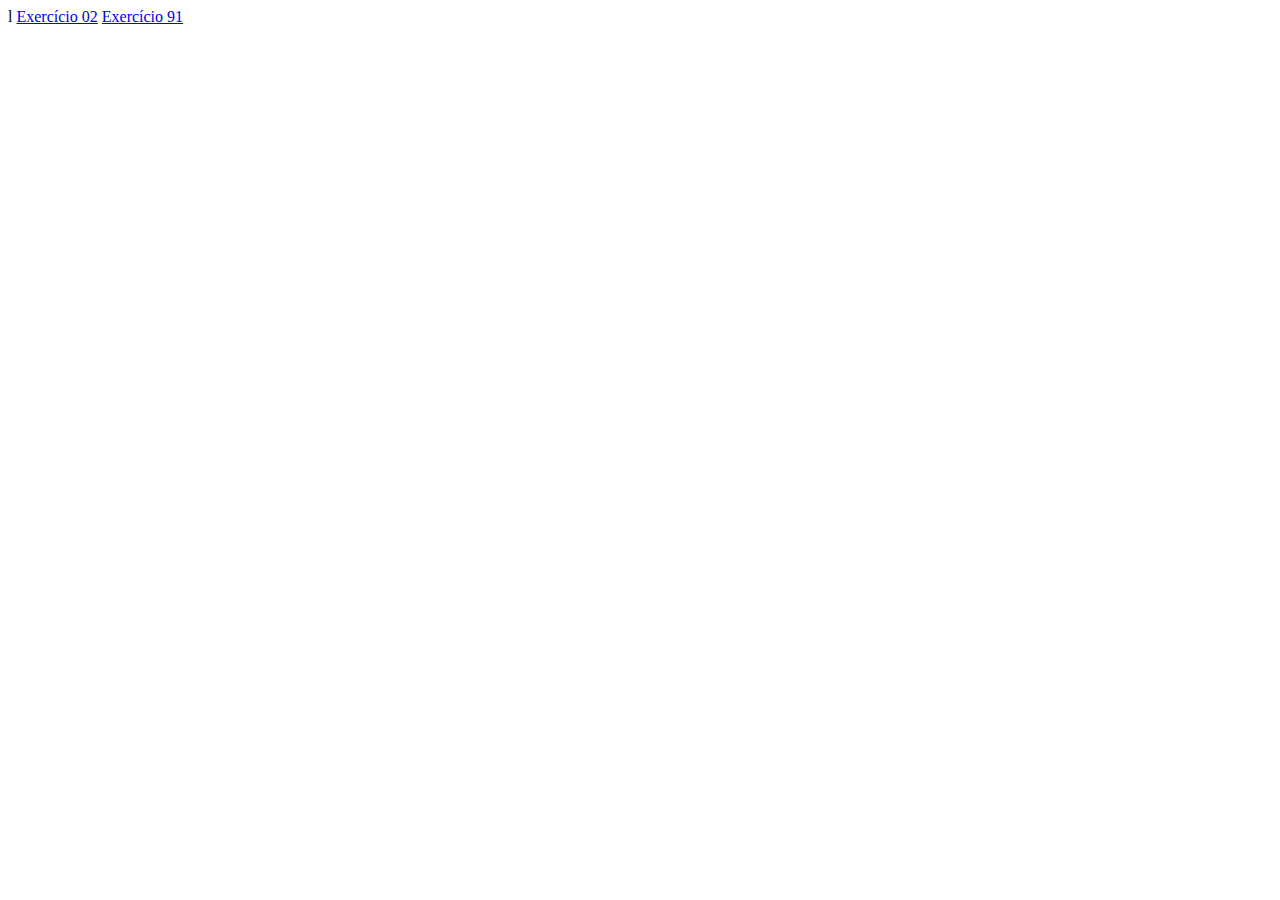
<file: index.html>
<!DOCTYPE html>
<html lang="pt-br">
<head>
    <meta charset="UTF-8">
    <meta name="viewport" content="width=device-width, initial-scale=1.0">
    l
    <title>Document</title>
</head>
<body>

    <a href="./exer02.html">Exercício 02</a>
    <a href="./exer91.html">Exercício 91</a>
    
</body>
</html>
</file>
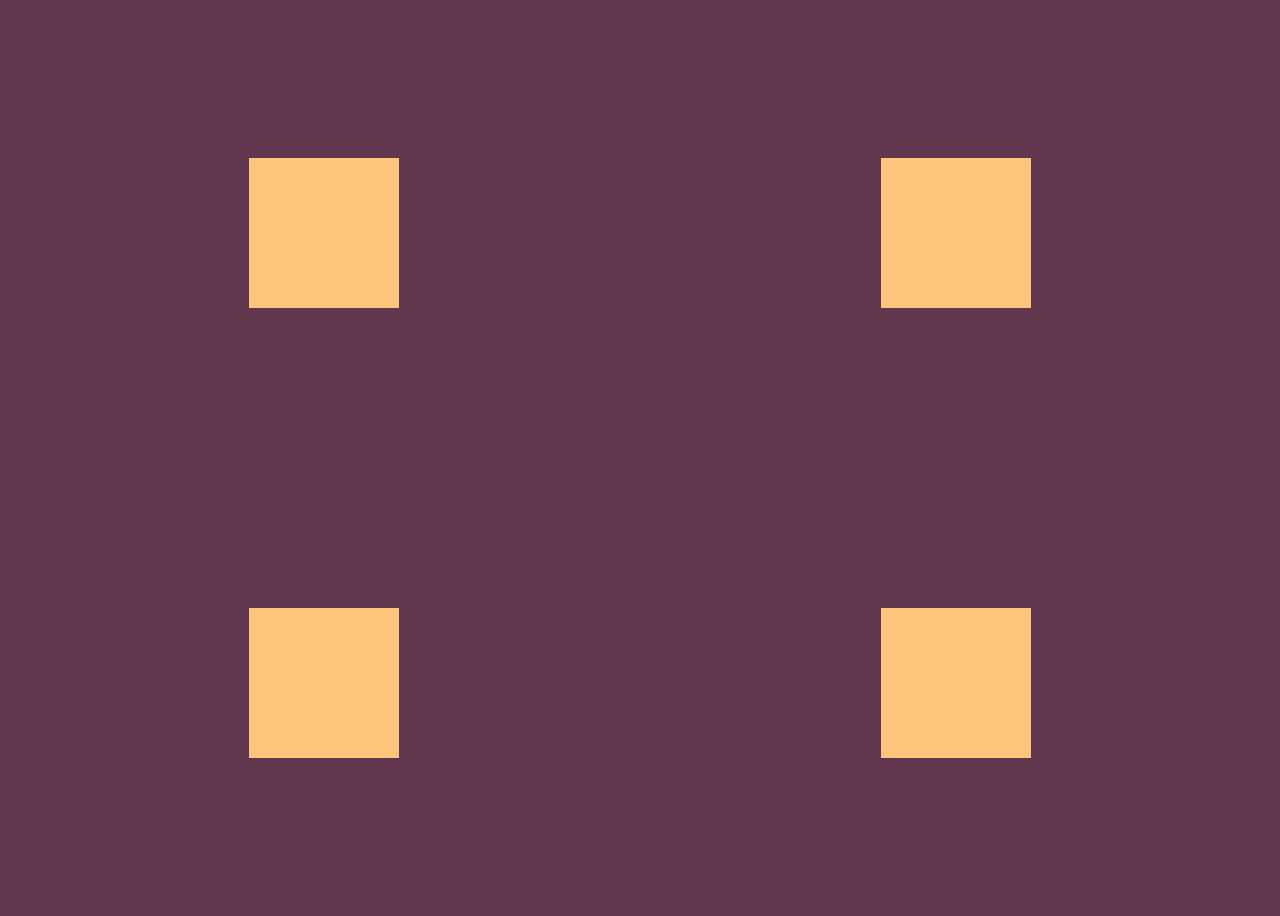
<file: exer02.html>
<!DOCTYPE html>
<html lang="pt-br">

<head>
    <meta charset="UTF-8">
    <meta name="viewport" content="width=device-width, initial-scale=1.0">
    <link rel="stylesheet" href="./style02.css">
     <title>Quadradinhos</title>
</head>

<body>
    <div class="q1"></div>
    <div class="q2"></div>
    <div class="q3"></div>
    <div class="q4"></div>

</body>

</html>
</file>
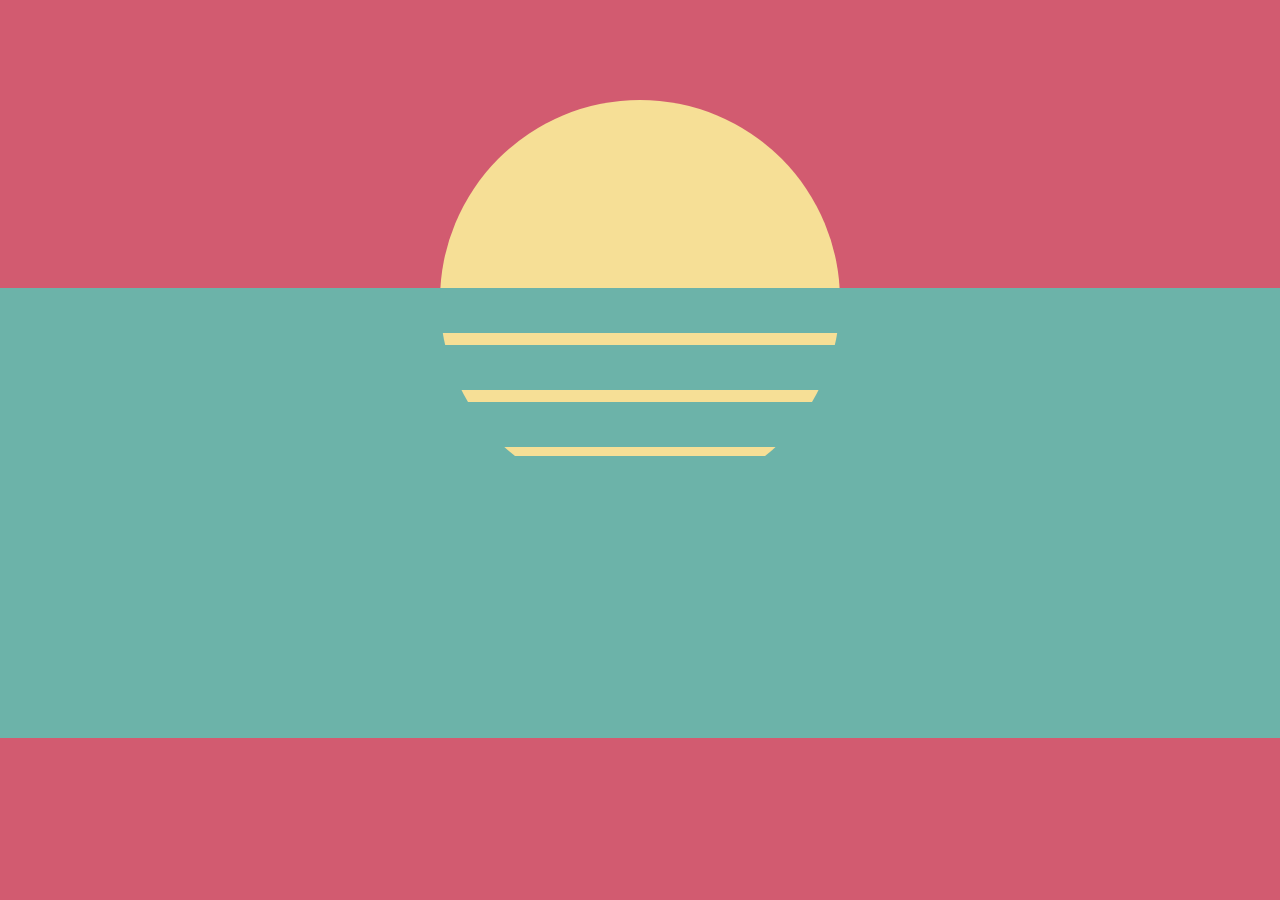
<file: exer91.html>
<!DOCTYPE html>
<html lang="pt-br">
<head>
    <meta charset="UTF-8">
    <meta name="viewport" content="width=device-width, initial-scale=1.0">
    <link rel="stylesheet" href="./style91.css">
    <title>Por do sol</title>
</head>
<body>
    <div class="circle"></div>
    <div class="verde"></div>
    <div class="faixa1"></div>
    <div class="faixa2"></div>
    <div class="faixa3"></div>
    <div class="faixa4"></div>
</body>
</html>
</file>
<file: style02.css>
.q1{
    width: 150px;
    height: 150px;
    background-color:#fdc57b
  }

  .q2{
    width: 150px;
    height: 150px;
    background-color:#fdc57b 
  }
  .q3{
    width: 150px;
    height: 150px;
    background-color:#fdc57b   
  }
  .q4{
    width: 150px;
    height: 150px;
    background-color:#fdc57b 
  }
  body{
    background-color:#62374e;
    display:grid;
    grid-template-columns: 1fr 1fr;
    grid-template-rows: 1fr 1fr;
    place-items:center;
    height: 100vh;
    
    
    
  }
</file>
<file: style91.css>
body{
    background-color:#D25B70;
    display:flex;
    justify-content:center;
    align-items:center;
    margin: 0px;
    margin-left: 0px;
    bottom: 0px;
  }
  .circle {
    width: 400px;
    height: 400px;
    background: #F6DF96;
    border-radius:100%;
    justify-content: center;
    position: absolute;
    z-index: 1;
    top:100px;

  }

  .verde{
      background-color:#6CB3A9;
      width: 100vw;
      height: 50vh;
      position: absolute;
      top:288px;

  }

  .faixa1{
      height: 5vh;
      width: 100vw;
      background-color:#6CB3A9;
      position: absolute;
      z-index: 5;
      top: 288px;
  }

  .faixa2{
    height: 5vh;
    width: 100vw;
    background-color:#6CB3A9;
    position: absolute;
    z-index: 5;
    top: 345px;
}
.faixa3{
    height: 5vh;
    width: 100vw;
    background-color:#6CB3A9;
    position: absolute;
    z-index: 5;
    top: 402px;
}

.faixa4{
    height: 5vh;
    width: 100vw;
    background-color:#6CB3A9;
    position: absolute;
    z-index: 5;
    top: 456px;
}
</file>
